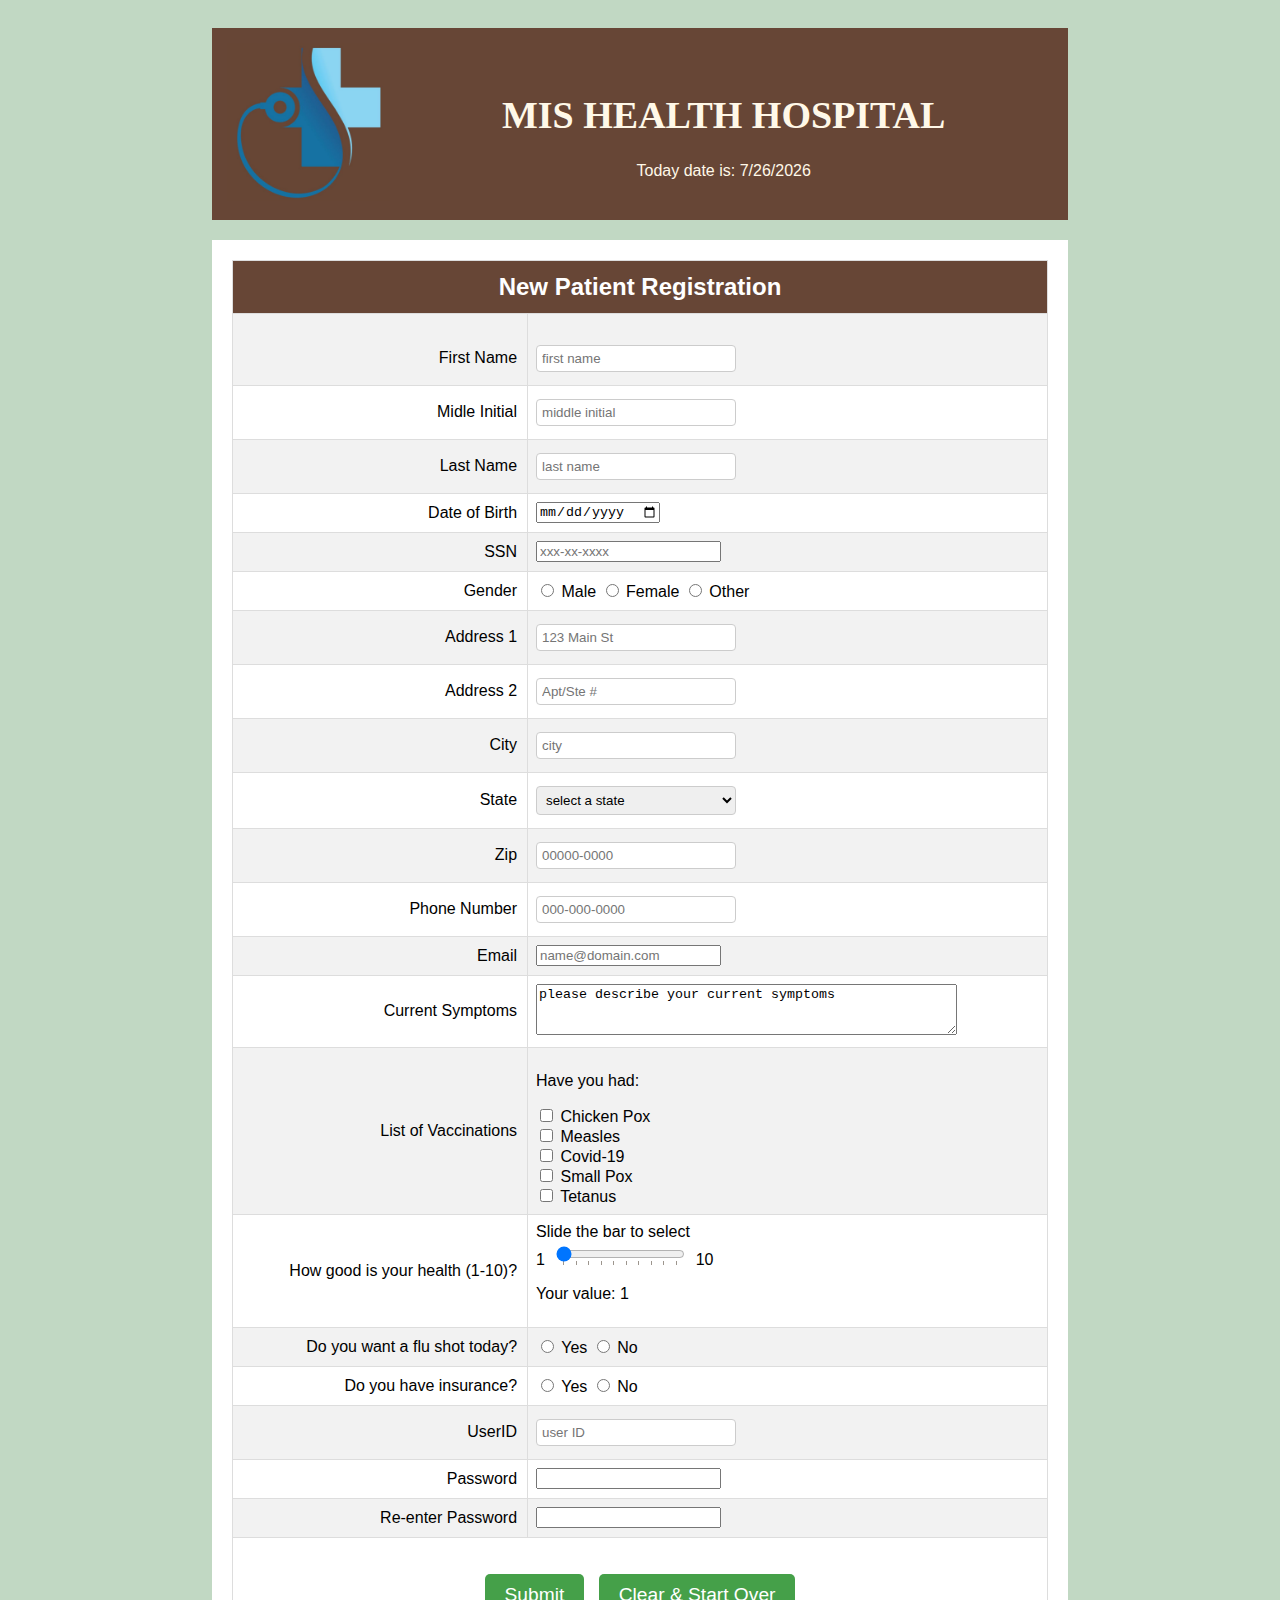
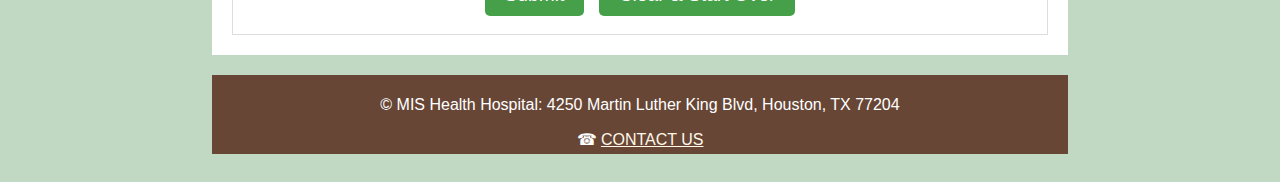
<file: Hw2/index.html>
<!--
Name: Thinh Nguyen
Name of file: index.html
Date created: 08/26/2024
Date last edited: 10/07/2024
Version: 9
Description: Assignment 2
-->
 <!doctype html>

<html lang="en">
    <head>
        <meta charset="utf-8">
        <title>MIS Health Hospital</title>
        <!-- Load external CSS -->
        <link rel="stylesheet" href="homework2.css">
    </head>

    <body>
         <!-- This is the  Banner section-->
          <div class="header"> 
              <table>         
               <tr>
                  <!-- Load image -->
                  <td style="width:20%"> <img src="logo.jpg" alt="MIS Medical Logo" > </td>
                  <td><h1>MIS HEALTH HOSPITAL</h1>
                     <!-- span to store dynamic date -->
                     <span id="today">Today date holder </span> </td>
               </tr>
              </table>            
         </div>

         <!-- This is the Registration section -->
         <div class="row">
            <div class="card">     
                  <!-- submit page will direct to thankyou page -->
                  <form action="homework2-thankyou.html">
                  <table class="form-table" id="myForm" >
                     <tr>
                        <th colspan="2">New Patient Registration</th>
                     </tr>      
                     </tr>      
                     <tr>
                        <td class="label-cell">
                           <br/>
                           <label for="FirstName">First Name</label>     
                        </td>
                        <td class="input-cell">
                           <br/>
                           <input type="text" 
                                 id="FirstName" 
                                 name="FirstName"
								 pattern="[A-Z^a-z-' ^~]{1,}"								 
                                 placeholder="first name" 
                                 required 
                                 maxlength="30"
								 title="Minimum 1 characters; only letters, &quot-&quot and ' allowed.">         
                        </td>
                     </tr>
                     <tr>
                        <td class="label-cell">
                           <label for="FirstName">Midle Initial</label>
                     </td>
                        <td class="input-cell">
                           <input type="text" 
                                 id="MidName" 
                                 name="MidName"
								 pattern="[A-Z^a-z ]{0,}"
                                 placeholder="middle initial"
								 title="Optional 1 letter, no numbers"
                                 maxlength="1">       
                        </td>
                     </tr>
                  
                  <tr>
                        <td class="label-cell">
                           <label for="LastName">Last Name</label>       
                        </td>
                        <td class="input-cell">
                           <input type="text" 
                                 id="LastName" 
                                 name="LastName"
								 pattern="[2-5A-Z^a-z-' ^~]{1,}"
                                 placeholder="last name" 
                                 required 
                                 maxlength="30"
								 title="Minimum 1 characters; only letters, spaces, &quot-&quot and ' allowed.">         
                        </td>
                     </tr>
                  <tr>
                        <td class="label-cell">
                           <label for="DOB">Date of Birth</label>       
                        </td>
                        <td class="input-cell">
                           <input type="date" 
                                 id="DOB" 
                                 name="DOB" 
                                 required> 
							<!--add validate DOB Here-->	 
                        </td>
                     </tr>
                  <tr>
                        <td class="label-cell">
                           <label for="SSN">SSN</label>       
                        </td>
                        <td class="input-cell">
                           <input type="password" 
                                 id="SSN" 
                                 name="SSN"  
                                 placeholder="xxx-xx-xxxx" 
                                 maxlength="11">       
                        </td>
                  </tr>
                  <tr>
                        <td class="label-cell">
                           <label>Gender</label>
                        </td>
                        <td>              
                              <input type="radio" id="genM" name="gender" value="M">
                              <label for="genM">Male</label>
                              <input type="radio" id="genFM" name="gender" value="F">
                              <label for="genFM">Female</label> 
                              <input type="radio" id="genO" name="gender" value="O">
                              <label for="genO">Other</label>		
                        </td>
                  </tr>
                  
                  <tr>
                        <td class="label-cell">
                           <label for="Address1">Address 1</label>
                        </td>
                        <td class="input-cell">
                           <input type="text" 
                                 id="Address1" 
                                 name="Address1" 
                                 placeholder="123 Main St" 
                                 required
								 minlength="2"		
                                 maxlength="30"
								 title="Minimum 2 characters">
                        </td>
                  </tr>     
                  <tr>
                        <td class="label-cell">
                           <label for="Address1">Address 2</label>
                        </td>
                        <td class="input-cell">
                           <input type="text" 
                                 id="Address2" 
                                 name="Address1" 
                                 placeholder="Apt/Ste #"                                   
                                 minlength="2"
								 maxlength="30">
                        </td>
                  </tr>  
                  <tr>
                        <td class="label-cell">
                           <label for="City">City</label>           
                        </td>
                        <td class="input-cell">
                           <input type="text" 
                                 id="City" 
                                 name="City" 
                                 placeholder="city" 
                                 required
                                 minlength="2"
								 maxlength="30"
								 title="Minimum 2 characters">                      
                        </td>
                  </tr>
                  <tr>
                        <td class="label-cell">
                              <label for="State">State</label>
                        </td>
                        <td class="input-cell">
                           <select id="State" name="State" required>
                              <option value="">select a state</option>
                              <option value="AL">Alabama</option>
                              <option value="AK">Alaska</option>
                              <option value="AZ">Arizona</option>
                              <option value="AR">Arkansas</option>
                              <option value="CA">California</option>
                              <option value="CO">Colorado</option>
                              <option value="CT">Connecticut</option>
                              <option value="DE">Delaware</option>
                              <option value="DC">District Of Columbia</option>
                              <option value="FL">Florida</option>
                              <option value="GA">Georgia</option>
                              <option value="HI">Hawaii</option>
                              <option value="ID">Idaho</option>
                              <option value="IL">Illinois</option>
                              <option value="IN">Indiana</option>
                              <option value="IA">Iowa</option>
                              <option value="KS">Kansas</option>
                              <option value="KY">Kentucky</option>
                              <option value="LA">Louisiana</option>
                              <option value="ME">Maine</option>
                              <option value="MD">Maryland</option>
                              <option value="MA">Massachusetts</option>
                              <option value="MI">Michigan</option>
                              <option value="MN">Minnesota</option>
                              <option value="MS">Mississippi</option>
                              <option value="MO">Missouri</option>
                              <option value="MT">Montana</option>
                              <option value="NE">Nebraska</option>
                              <option value="NV">Nevada</option>
                              <option value="NH">New Hampshire</option>
                              <option value="NJ">New Jersey</option>
                              <option value="NM">New Mexico</option>
                              <option value="NY">New York</option>
                              <option value="NC">North Carolina</option>
                              <option value="ND">North Dakota</option>
                              <option value="OH">Ohio</option>
                              <option value="OK">Oklahoma</option>
                              <option value="OR">Oregon</option>
                              <option value="PA">Pennsylvania</option>
                              <option value="RI">Rhode Island</option>
                              <option value="SC">South Carolina</option>
                              <option value="SD">South Dakota</option>
                              <option value="TN">Tennessee</option>
                              <option value="TX">Texas</option>
                              <option value="UT">Utah</option>
                              <option value="VT">Vermont</option>
                              <option value="VA">Virginia</option>
                              <option value="WA">Washington</option>
                              <option value="WV">West Virginia</option>
                              <option value="WI">Wisconsin</option>
                              <option value="WY">Wyoming</option>
                           </select>
                        </td>
                     </tr>
                     <tr>
                        <td class="label-cell">
                           <label for="Zip">Zip</label>
                        </td>
                        <td class="input-cell">
                           <input type="text" 
                                 id="Zip" 
                                 name="Zip" 
                                 placeholder="00000-0000" 
                                 pattern="\d{5,5}(-\d{4,4})?" 
                                 required 
                                 maxlength="10"
								 title="Minimum 5 characters; only number and &quot-&quot allowed.">
								 <!--test zip-->
                        </td>
                     </tr> 
                     <tr>
                        <td class="label-cell">
                           <label for="Phone">Phone Number</label>
                        </td>
                        <td class="input-cell">
                           <input type="text" 
                                 id="Phone" 
                                 name="Phone" 
                                 placeholder="000-000-0000" 
                                 maxlength="13"
								 pattern="[0-9]{3}-[0-9]{3}-[0-9]{4}">
                        </td>
                     </tr>
                     <tr>
                        <td class="label-cell">
                           <label for="Email">Email</label>
                        </td>
                        <td class="input-cell">
                           <input type="email" 
                                 id="Email" 
                                 name="Email" 
                                 placeholder="name@domain.com" 
                                 required
                                 maxlength="50"
								 pattern="[a-z0-9._%+\-]+@[a-z0-9.\-]+\.[a-z]{2,}$">			
                        </td>
                     </tr>
                  <tr>
                        <td class="label-cell">
                           <label for="Symptom">Current Symptoms</label>
                        </td>
                        <td class="input-cell">          	
                        <textarea id="Symptom" 
                                 name="Symptom" 
                                 rows="3" 
                                 cols="50" 
                                 required>please describe your current symptoms
                        </textarea>			
                        </td>
                     </tr>

                  <tr>
                        <td class="label-cell">
                           <label>List of Vaccinations </label>
                        </td>
                        <td class="input-cell">    
                           <p>Have you had:</p>      	
                           <input type="checkbox" id="vaccine1" name="vaccine1" value="1">
                           <label for="vaccine1"> Chicken Pox</label><br>
                           <input type="checkbox" id="vaccine2" name="vaccine2" value="1">
                           <label for="vaccine2"> Measles</label><br>
                           <input type="checkbox" id="vaccine3" name="vaccine3" value="1">
                           <label for="vaccine3"> Covid-19</label><br>
                           <input type="checkbox" id="vaccine4" name="vaccine4" value="1">
                           <label for="vaccine4"> Small Pox</label><br>
                           <input type="checkbox" id="vaccine5" name="vaccine5" value="1">
                           <label for="vaccine5"> Tetanus</label>			
                        </td>
                  </tr>
                  
                  <tr>
                        <td class="label-cell">
                           <label>How good is your health (1-10)?</label>
                        </td>
                        <td class="input-cell">  Slide the bar to select<br/>
                            1 &nbsp;<input type="range" 
                                    min="1" 
                                    max="10" 
                                    value="1"                      
                                    id="healthBar"
									list="increments">&nbsp; 10
							<p>Your value: <span id="healthBarVal"></span></p>
							<datalist id="increments">
							<option value="1"></option>
							<option value="2"></option>
							<option value="3"></option>
							<option value="4"></option>
							<option value="5"></option>
							<option value="6"></option>
							<option value="7"></option>
							<option value="8"></option>
							<option value="9"></option>
							<option value="10"></option>
                    
                </datalist>
							
							
                        </td>
                  </tr>
				  
                  <tr>
                        <td class="label-cell">
                           <label>Do you want a flu shot today?</label>
                        </td>
                        <td>              
                              <input type="radio" id="shotY" name="flushot" value="1">
                              <label for="shotY">Yes</label> 
                              <input type="radio" id="shotN" name="flushot" value="0">
                              <label for="shotN">No</label><br>                                		
                        </td>
                  </tr>
                  <tr>
                        <td class="label-cell">
                           <label>Do you have insurance?</label>
                        </td>
                        <td>              
                              <input type="radio" id="insuranceY" name="insurance" value="1">
                              <label for="insuranceY">Yes</label> 
                              <input type="radio" id="insuranceN" name="insurance" value="0">
                              <label for="insuranceN">No</label><br>                                		
                        </td>
                  </tr>


                  <tr>
                        <td class="label-cell">
                           <label for="userID">UserID</label>
                        </td>
                        <td class="input-cell">
                           <input type="text" 
                                 id="userID" 
                                 name="userID" 
                                 placeholder="user ID" 
                                 required
								 minlength="5"		
                                 maxlength="30"
								 pattern="[A-Za-z]+[A-Za-z0-9-_]{5,}"
								 title="Minumum 5 characters; no spaces or 'special' characters.">
                        </td>
                  </tr>     
                  <tr>
                        <td class="label-cell">
                           <label for="pwd">Password</label>
                        </td>
                        <td class="input-cell">
                           <input type="password" 
                                 id="pwd" 
                                 name="pwd" 
                                 required
								 pattern="(?=.*\d)(?=.*[a-z])(?=.*[A-Z]).{8,}" 
								 title="Password must contain at least one number and one uppercase and lowercase letter, and at least 8 or more characters"
								 minlength="8"
								 maxlength="30">
                        </td>
                  </tr>     
                  <tr>
                        <td class="label-cell">
                           <label for="rePwd">Re-enter Password</label>
                        </td>
                        <td class="input-cell">
                           <input type="password" 
                                 id="rePwd" 
                                 name="rePwd" 
                                 required
								 pattern="(?=.*\d)(?=.*[a-z])(?=.*[A-Z]).{8,}" 
								 title="Password must contain at least one number and one uppercase and lowercase letter, and at least 8 or more characters">
                        </td>
                     </tr>     
                  
                     <tr>        
                        <td colspan="2" class="submit-cell">
                           <br/>
                           <input type="submit" value="Submit">
                           <input type="reset"  value="Clear & Start Over">
                        </td>
                     </tr>
                  </table>
               </form>
               
         </div>
         </div>
         
         <!-- Footer section -->
         <div class="footer">            
               <p> &copy; MIS Health Hospital: 4250 Martin Luther King Blvd, Houston, TX 77204 </p>
               &#9742; <a href="2-about.html">CONTACT US </a>
         </div>
       
        
         <!-- Load external JavaScript -->
         <script src="homework2.js"></script>     
    </body>
<!-- End of file: homework2.html -->
</html>
</file>
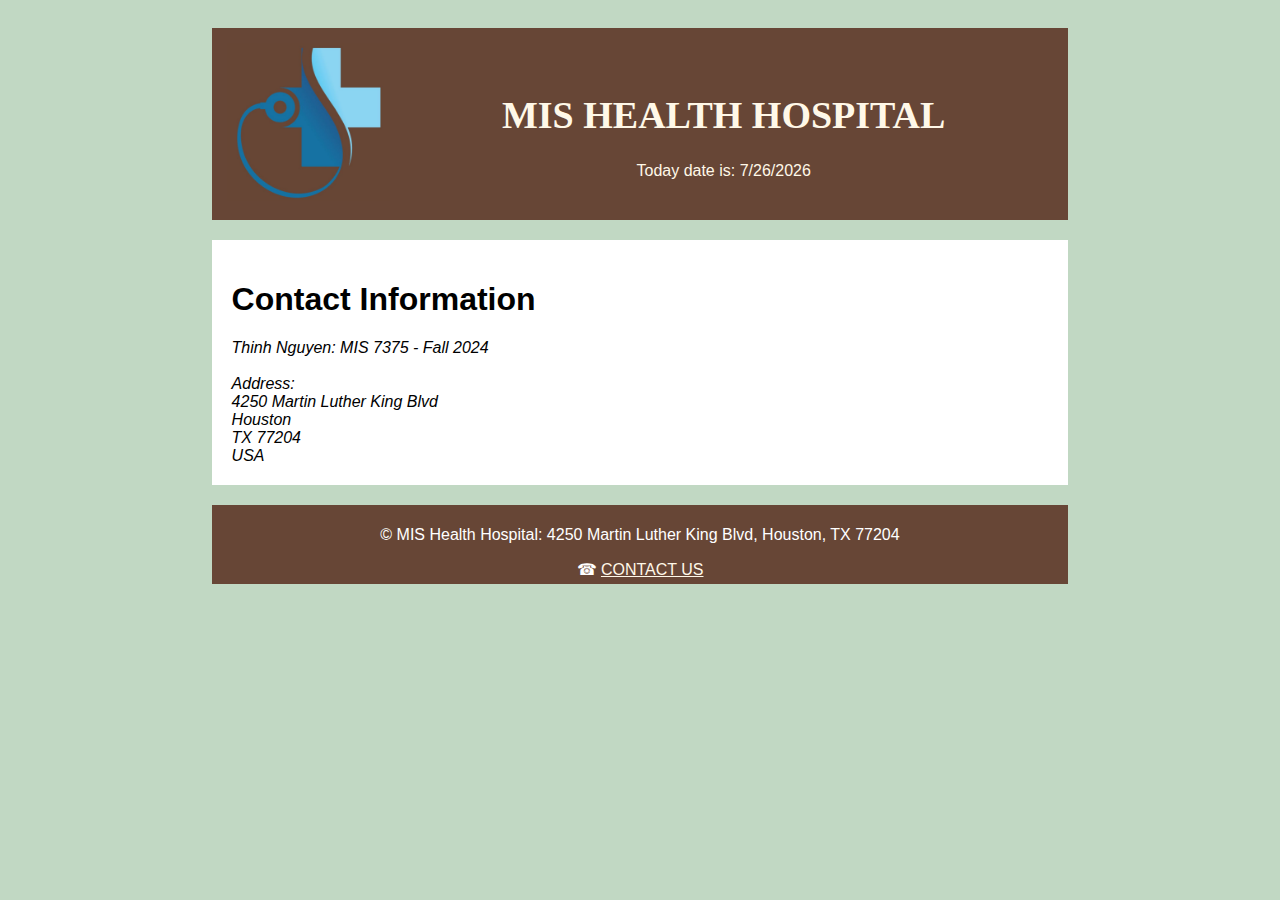
<file: Hw2/homework2-about.html>
<!--
Name: Thinh Nguyen
Name of file: homework2-about.html
Date created: 09/10/2024
Date last edited: 09/16/2024
Description: Assignment 2
-->
 <!doctype html>

<html lang="en">
    <head>
        <meta charset="utf-8">
        <title>About-MIS Health Hospital</title>
        <link rel="stylesheet" href="homework2.css">
    </head>

    <body>
        <div class="header">
			<table>         
               <tr>
                  <td style="width:20%"> <img src="logo.jpg" alt="MIS Medical Logo" > </td>
                  <td><h1>MIS HEALTH HOSPITAL</h1> 
                     <span id="today">Today Date goes here </span> </td>
               </tr>
             </table>  				
		</div>

		<div class="row">
    		<div class="card">
				<h1>Contact Information</h1>
				<address>
					Thinh Nguyen: MIS 7375 - Fall 2024<br/> 
					<br/>
					Address:<br/>		
					4250 Martin Luther King Blvd <br/> Houston <br/> TX 77204 <br/>		
					USA
				</address> 
    		</div>
		</div>
		<div class="footer">
  			 <p> &copy; MIS Health Hospital: 4250 Martin Luther King Blvd, Houston, TX 77204 </p>
               &#9742; <a href="homework1-about.html">CONTACT US </a>
		</div>
       
        
        <!-- Load external JavaScript -->
        <script src="homework2.js"></script>
	</body>
</html>
</file>
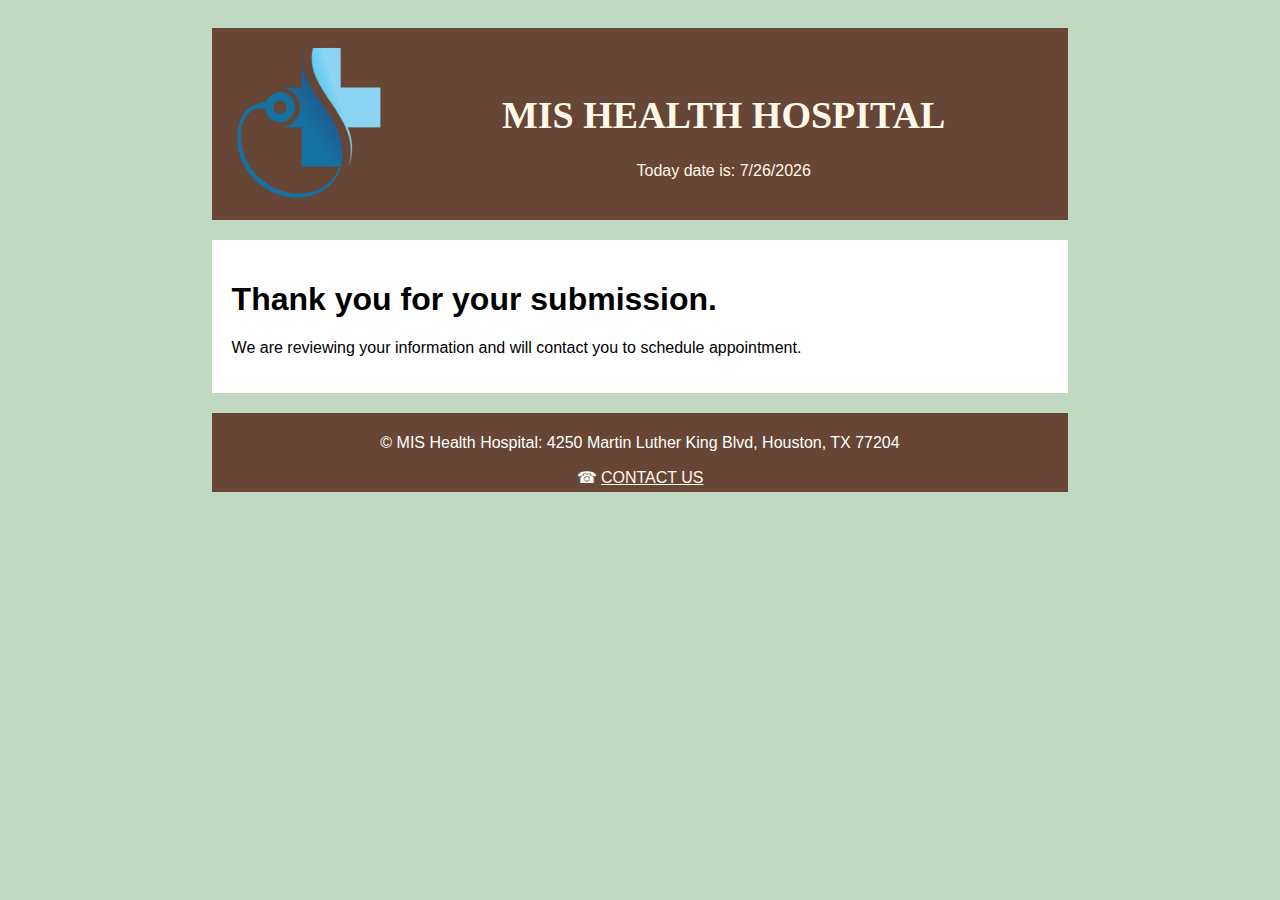
<file: Hw2/homework2-thankyou.html>
<!--
Name: Thinh Nguyen
Name of file: homework2-thankyou.html
Date created: 09/10/2024
Date last edited: 09/16/2024
Description: Assignment 2
-->
 <!doctype html>

<html lang="en">
    <head>
        <meta charset="utf-8">
        <title>MIS Health Hospital- Thank you page</title>
        <link rel="stylesheet" href="homework2.css">
    </head>

    <body>
        <div class="header">
			<table>         
               <tr>
                  <td style="width:20%"> <img src="logo.jpg" alt="MIS Medical Logo" > </td>
                  <td><h1>MIS HEALTH HOSPITAL</h1> 
                     <span id="today">Today Date goes here </span> </td>
               </tr>
             </table> 				
		</div>

		<div class="row">
    		<div class="card">
				<h1>Thank you for your submission. </h1>
				<p> We are reviewing your information and will contact you to schedule appointment.</p>
    		</div>
		</div>
		<div class="footer">
  			 <p> &copy; MIS Health Hospital: 4250 Martin Luther King Blvd, Houston, TX 77204 </p>
               &#9742; <a href="homework1-about.html">CONTACT US </a>
		</div>
		<!-- Load external JavaScript -->
        <script src="homework2.js"></script>
	</body>
</html>
</file>
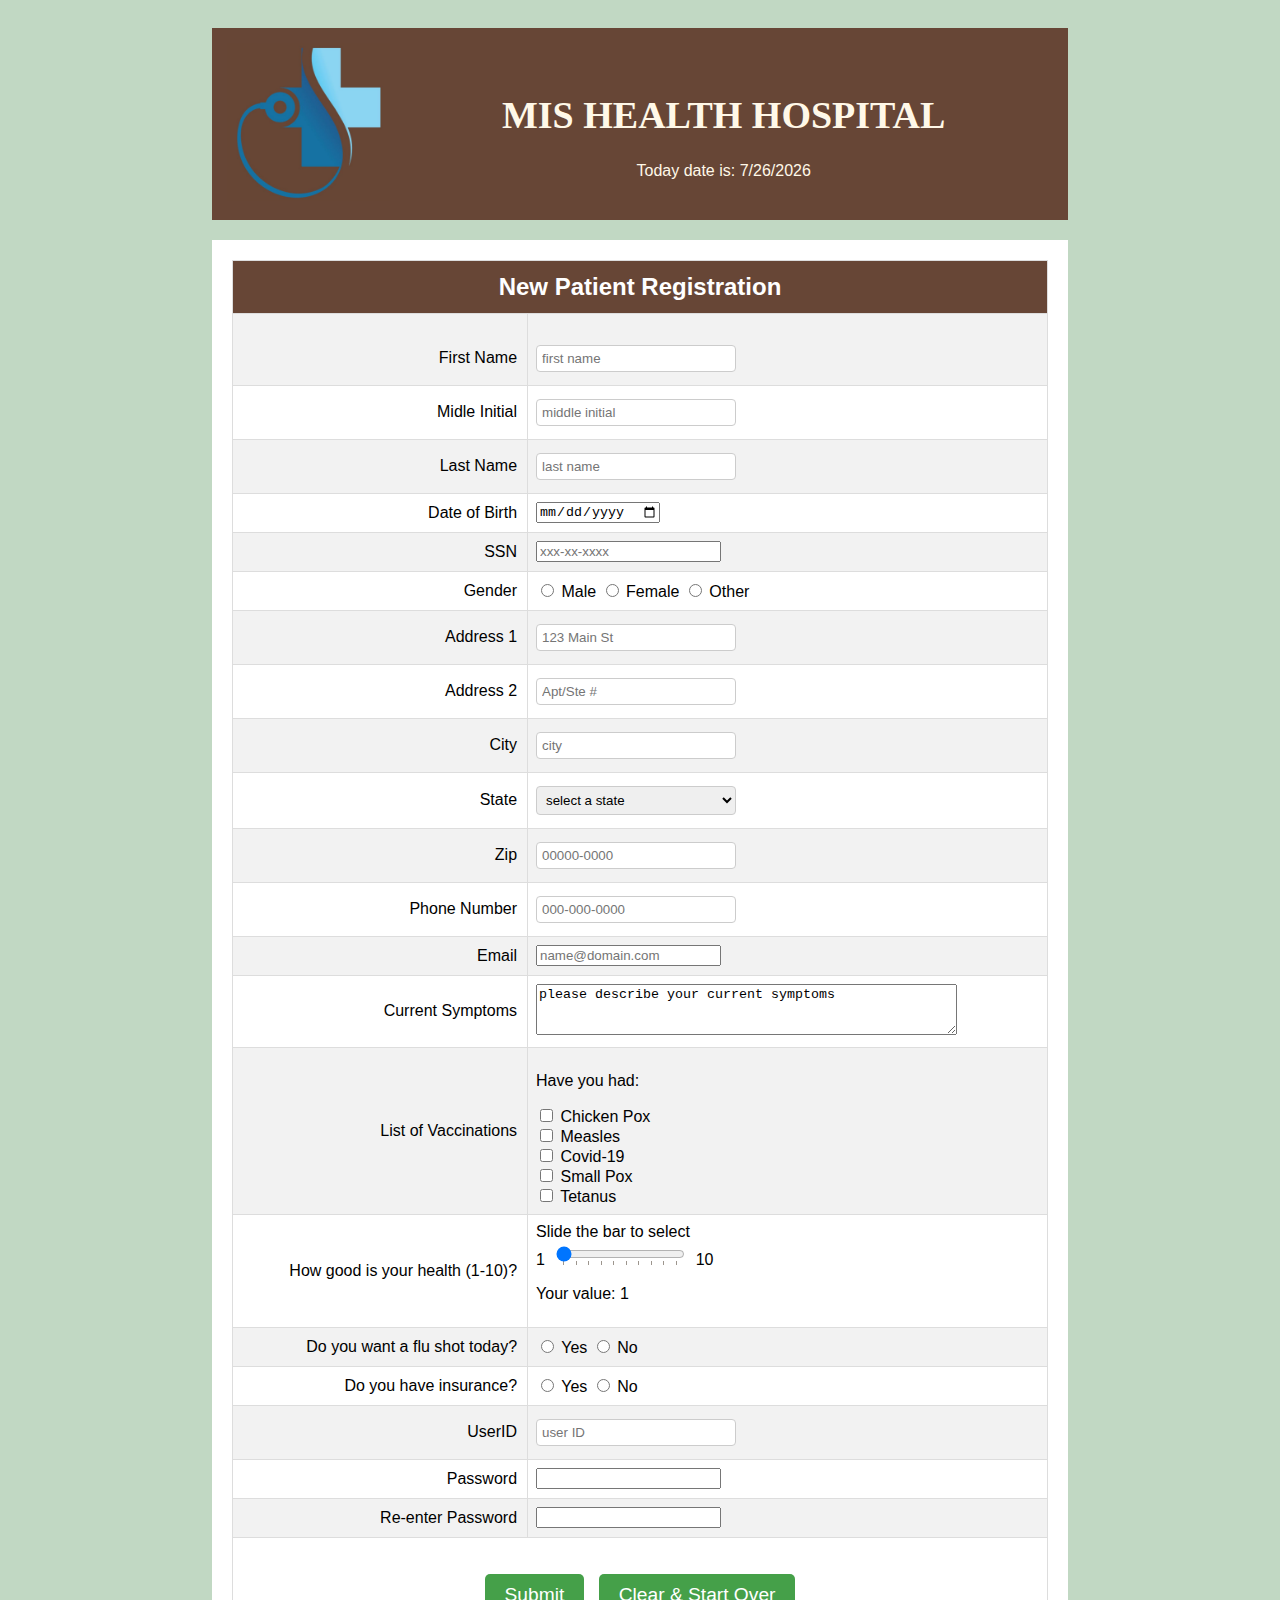
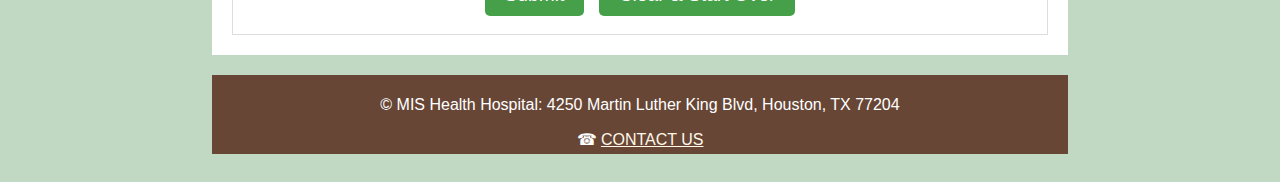
<file: Hw2/homework2.html>
<!--
Name: Thinh Nguyen
Name of file: homework2.html
Date created: 08/26/2024
Date last edited: 10/07/2024
Version: 9
Description: Assignment 2
-->
 <!doctype html>

<html lang="en">
    <head>
        <meta charset="utf-8">
        <title>MIS Health Hospital</title>
        <!-- Load external CSS -->
        <link rel="stylesheet" href="homework2.css">
    </head>

    <body>
         <!-- This is the  Banner section-->
          <div class="header"> 
              <table>         
               <tr>
                  <!-- Load image -->
                  <td style="width:20%"> <img src="logo.jpg" alt="MIS Medical Logo" > </td>
                  <td><h1>MIS HEALTH HOSPITAL</h1>
                     <!-- span to store dynamic date -->
                     <span id="today">Today date holder </span> </td>
               </tr>
              </table>            
         </div>

         <!-- This is the Registration section -->
         <div class="row">
            <div class="card">     
                  <!-- submit page will direct to thankyou page -->
                  <form action="homework2-thankyou.html">
                  <table class="form-table" id="myForm" >
                     <tr>
                        <th colspan="2">New Patient Registration</th>
                     </tr>      
                     </tr>      
                     <tr>
                        <td class="label-cell">
                           <br/>
                           <label for="FirstName">First Name</label>     
                        </td>
                        <td class="input-cell">
                           <br/>
                           <input type="text" 
                                 id="FirstName" 
                                 name="FirstName"
								 pattern="[A-Z^a-z-' ^~]{1,}"								 
                                 placeholder="first name" 
                                 required 
                                 maxlength="30"
								 title="Minimum 1 characters; only letters, &quot-&quot and ' allowed.">         
                        </td>
                     </tr>
                     <tr>
                        <td class="label-cell">
                           <label for="FirstName">Midle Initial</label>
                     </td>
                        <td class="input-cell">
                           <input type="text" 
                                 id="MidName" 
                                 name="MidName"
								 pattern="[A-Z^a-z ]{0,}"
                                 placeholder="middle initial"
								 title="Optional 1 letter, no numbers"
                                 maxlength="1">       
                        </td>
                     </tr>
                  
                  <tr>
                        <td class="label-cell">
                           <label for="LastName">Last Name</label>       
                        </td>
                        <td class="input-cell">
                           <input type="text" 
                                 id="LastName" 
                                 name="LastName"
								 pattern="[2-5A-Z^a-z-' ^~]{1,}"
                                 placeholder="last name" 
                                 required 
                                 maxlength="30"
								 title="Minimum 1 characters; only letters, spaces, &quot-&quot and ' allowed.">         
                        </td>
                     </tr>
                  <tr>
                        <td class="label-cell">
                           <label for="DOB">Date of Birth</label>       
                        </td>
                        <td class="input-cell">
                           <input type="date" 
                                 id="DOB" 
                                 name="DOB" 
                                 required> 
							<!--add validate DOB Here-->	 
                        </td>
                     </tr>
                  <tr>
                        <td class="label-cell">
                           <label for="SSN">SSN</label>       
                        </td>
                        <td class="input-cell">
                           <input type="password" 
                                 id="SSN" 
                                 name="SSN"  
                                 placeholder="xxx-xx-xxxx" 
                                 maxlength="11">       
                        </td>
                  </tr>
                  <tr>
                        <td class="label-cell">
                           <label>Gender</label>
                        </td>
                        <td>              
                              <input type="radio" id="genM" name="gender" value="M">
                              <label for="genM">Male</label>
                              <input type="radio" id="genFM" name="gender" value="F">
                              <label for="genFM">Female</label> 
                              <input type="radio" id="genO" name="gender" value="O">
                              <label for="genO">Other</label>		
                        </td>
                  </tr>
                  
                  <tr>
                        <td class="label-cell">
                           <label for="Address1">Address 1</label>
                        </td>
                        <td class="input-cell">
                           <input type="text" 
                                 id="Address1" 
                                 name="Address1" 
                                 placeholder="123 Main St" 
                                 required
								 minlength="2"		
                                 maxlength="30"
								 title="Minimum 2 characters">
                        </td>
                  </tr>     
                  <tr>
                        <td class="label-cell">
                           <label for="Address1">Address 2</label>
                        </td>
                        <td class="input-cell">
                           <input type="text" 
                                 id="Address2" 
                                 name="Address1" 
                                 placeholder="Apt/Ste #"                                   
                                 minlength="2"
								 maxlength="30">
                        </td>
                  </tr>  
                  <tr>
                        <td class="label-cell">
                           <label for="City">City</label>           
                        </td>
                        <td class="input-cell">
                           <input type="text" 
                                 id="City" 
                                 name="City" 
                                 placeholder="city" 
                                 required
                                 minlength="2"
								 maxlength="30"
								 title="Minimum 2 characters">                      
                        </td>
                  </tr>
                  <tr>
                        <td class="label-cell">
                              <label for="State">State</label>
                        </td>
                        <td class="input-cell">
                           <select id="State" name="State" required>
                              <option value="">select a state</option>
                              <option value="AL">Alabama</option>
                              <option value="AK">Alaska</option>
                              <option value="AZ">Arizona</option>
                              <option value="AR">Arkansas</option>
                              <option value="CA">California</option>
                              <option value="CO">Colorado</option>
                              <option value="CT">Connecticut</option>
                              <option value="DE">Delaware</option>
                              <option value="DC">District Of Columbia</option>
                              <option value="FL">Florida</option>
                              <option value="GA">Georgia</option>
                              <option value="HI">Hawaii</option>
                              <option value="ID">Idaho</option>
                              <option value="IL">Illinois</option>
                              <option value="IN">Indiana</option>
                              <option value="IA">Iowa</option>
                              <option value="KS">Kansas</option>
                              <option value="KY">Kentucky</option>
                              <option value="LA">Louisiana</option>
                              <option value="ME">Maine</option>
                              <option value="MD">Maryland</option>
                              <option value="MA">Massachusetts</option>
                              <option value="MI">Michigan</option>
                              <option value="MN">Minnesota</option>
                              <option value="MS">Mississippi</option>
                              <option value="MO">Missouri</option>
                              <option value="MT">Montana</option>
                              <option value="NE">Nebraska</option>
                              <option value="NV">Nevada</option>
                              <option value="NH">New Hampshire</option>
                              <option value="NJ">New Jersey</option>
                              <option value="NM">New Mexico</option>
                              <option value="NY">New York</option>
                              <option value="NC">North Carolina</option>
                              <option value="ND">North Dakota</option>
                              <option value="OH">Ohio</option>
                              <option value="OK">Oklahoma</option>
                              <option value="OR">Oregon</option>
                              <option value="PA">Pennsylvania</option>
                              <option value="RI">Rhode Island</option>
                              <option value="SC">South Carolina</option>
                              <option value="SD">South Dakota</option>
                              <option value="TN">Tennessee</option>
                              <option value="TX">Texas</option>
                              <option value="UT">Utah</option>
                              <option value="VT">Vermont</option>
                              <option value="VA">Virginia</option>
                              <option value="WA">Washington</option>
                              <option value="WV">West Virginia</option>
                              <option value="WI">Wisconsin</option>
                              <option value="WY">Wyoming</option>
                           </select>
                        </td>
                     </tr>
                     <tr>
                        <td class="label-cell">
                           <label for="Zip">Zip</label>
                        </td>
                        <td class="input-cell">
                           <input type="text" 
                                 id="Zip" 
                                 name="Zip" 
                                 placeholder="00000-0000" 
                                 pattern="\d{5,5}(-\d{4,4})?" 
                                 required 
                                 maxlength="10"
								 title="Minimum 5 characters; only number and &quot-&quot allowed.">
								 <!--test zip-->
                        </td>
                     </tr> 
                     <tr>
                        <td class="label-cell">
                           <label for="Phone">Phone Number</label>
                        </td>
                        <td class="input-cell">
                           <input type="text" 
                                 id="Phone" 
                                 name="Phone" 
                                 placeholder="000-000-0000" 
                                 maxlength="13"
								 pattern="[0-9]{3}-[0-9]{3}-[0-9]{4}">
                        </td>
                     </tr>
                     <tr>
                        <td class="label-cell">
                           <label for="Email">Email</label>
                        </td>
                        <td class="input-cell">
                           <input type="email" 
                                 id="Email" 
                                 name="Email" 
                                 placeholder="name@domain.com" 
                                 required
                                 maxlength="50"
								 pattern="[a-z0-9._%+\-]+@[a-z0-9.\-]+\.[a-z]{2,}$">			
                        </td>
                     </tr>
                  <tr>
                        <td class="label-cell">
                           <label for="Symptom">Current Symptoms</label>
                        </td>
                        <td class="input-cell">          	
                        <textarea id="Symptom" 
                                 name="Symptom" 
                                 rows="3" 
                                 cols="50" 
                                 required>please describe your current symptoms
                        </textarea>			
                        </td>
                     </tr>

                  <tr>
                        <td class="label-cell">
                           <label>List of Vaccinations </label>
                        </td>
                        <td class="input-cell">    
                           <p>Have you had:</p>      	
                           <input type="checkbox" id="vaccine1" name="vaccine1" value="1">
                           <label for="vaccine1"> Chicken Pox</label><br>
                           <input type="checkbox" id="vaccine2" name="vaccine2" value="1">
                           <label for="vaccine2"> Measles</label><br>
                           <input type="checkbox" id="vaccine3" name="vaccine3" value="1">
                           <label for="vaccine3"> Covid-19</label><br>
                           <input type="checkbox" id="vaccine4" name="vaccine4" value="1">
                           <label for="vaccine4"> Small Pox</label><br>
                           <input type="checkbox" id="vaccine5" name="vaccine5" value="1">
                           <label for="vaccine5"> Tetanus</label>			
                        </td>
                  </tr>
                  
                  <tr>
                        <td class="label-cell">
                           <label>How good is your health (1-10)?</label>
                        </td>
                        <td class="input-cell">  Slide the bar to select<br/>
                            1 &nbsp;<input type="range" 
                                    min="1" 
                                    max="10" 
                                    value="1"                      
                                    id="healthBar"
									list="increments">&nbsp; 10
							<p>Your value: <span id="healthBarVal"></span></p>
							<datalist id="increments">
							<option value="1"></option>
							<option value="2"></option>
							<option value="3"></option>
							<option value="4"></option>
							<option value="5"></option>
							<option value="6"></option>
							<option value="7"></option>
							<option value="8"></option>
							<option value="9"></option>
							<option value="10"></option>
                    
                </datalist>
							
							
                        </td>
                  </tr>
				  
                  <tr>
                        <td class="label-cell">
                           <label>Do you want a flu shot today?</label>
                        </td>
                        <td>              
                              <input type="radio" id="shotY" name="flushot" value="1">
                              <label for="shotY">Yes</label> 
                              <input type="radio" id="shotN" name="flushot" value="0">
                              <label for="shotN">No</label><br>                                		
                        </td>
                  </tr>
                  <tr>
                        <td class="label-cell">
                           <label>Do you have insurance?</label>
                        </td>
                        <td>              
                              <input type="radio" id="insuranceY" name="insurance" value="1">
                              <label for="insuranceY">Yes</label> 
                              <input type="radio" id="insuranceN" name="insurance" value="0">
                              <label for="insuranceN">No</label><br>                                		
                        </td>
                  </tr>


                  <tr>
                        <td class="label-cell">
                           <label for="userID">UserID</label>
                        </td>
                        <td class="input-cell">
                           <input type="text" 
                                 id="userID" 
                                 name="userID" 
                                 placeholder="user ID" 
                                 required
								 minlength="5"		
                                 maxlength="30"
								 pattern="[A-Za-z]+[A-Za-z0-9-_]{5,}"
								 title="Minumum 5 characters; no spaces or 'special' characters.">
                        </td>
                  </tr>     
                  <tr>
                        <td class="label-cell">
                           <label for="pwd">Password</label>
                        </td>
                        <td class="input-cell">
                           <input type="password" 
                                 id="pwd" 
                                 name="pwd" 
                                 required
								 pattern="(?=.*\d)(?=.*[a-z])(?=.*[A-Z]).{8,}" 
								 title="Password must contain at least one number and one uppercase and lowercase letter, and at least 8 or more characters"
								 minlength="8"
								 maxlength="30">
                        </td>
                  </tr>     
                  <tr>
                        <td class="label-cell">
                           <label for="rePwd">Re-enter Password</label>
                        </td>
                        <td class="input-cell">
                           <input type="password" 
                                 id="rePwd" 
                                 name="rePwd" 
                                 required
								 pattern="(?=.*\d)(?=.*[a-z])(?=.*[A-Z]).{8,}" 
								 title="Password must contain at least one number and one uppercase and lowercase letter, and at least 8 or more characters">
                        </td>
                     </tr>     
                  
                     <tr>        
                        <td colspan="2" class="submit-cell">
                           <br/>
                           <input type="submit" value="Submit">
                           <input type="reset"  value="Clear & Start Over">
                        </td>
                     </tr>
                  </table>
               </form>
               
         </div>
         </div>
         
         <!-- Footer section -->
         <div class="footer">            
               <p> &copy; MIS Health Hospital: 4250 Martin Luther King Blvd, Houston, TX 77204 </p>
               &#9742; <a href="2-about.html">CONTACT US </a>
         </div>
       
        
         <!-- Load external JavaScript -->
         <script src="homework2.js"></script>     
    </body>
<!-- End of file: homework2.html -->
</html>
</file>
<file: Hw2/homework2.css>
/*
    Name: Thinh Nguyen
    Name of file: homework2.css
    Date created: 08/26/2024
    Date last edited: 10/07/2024
    Version: 6
    Description: Assignment 2 stylesheet
*/

/* Resize image*/
img {
  width: 100%;  
}

* {
  box-sizing: border-box;
}

body {
  font-family: Arial;
  padding: 20px;
  background: #C1D8C3;
}


/* Banner section */
.header {
  padding: 12px;  
  text-align: center; 
  background: #674636;
  color: #FFF8E8;  
  width:70%;
  margin-left:auto;
  margin-right:auto;   
}
/* use another font for Banner */
.header h1 {
  font-size: 38px;
  font-family: Verdana;
}

.card {
  background-color:white;
  padding: 20px;
  margin-top: 20px;
  margin-left:auto;
  margin-right:auto;
  width:70%;   
}

/* Footer section */
.footer {
  padding: 5px;
  text-align: center;
  background: #674636;
  margin-top: 20px;
  color:white;
  width:70%;  
  margin-left:auto;
  margin-right:auto; 
}


/*Table design */
#myForm .label-cell {
    text-align: right;
    padding: 10px;
}

#myForm .submit-cell {    
    text-align: center;    
}

#myForm {
  font-family: Arial, Helvetica, sans-serif;
  border-collapse: collapse;
  width: 100%;
}

#myForm td, #myForm th {
  border: 1px solid #ddd;
  padding: 8px;
}

/*alternate color row */
#myForm tr:nth-child(even){background-color: #f2f2f2;}

#myForm tr:hover {background-color: #C1D8C3;}

#myForm th {
  padding-top: 12px;
  padding-bottom: 12px;
  font-size: 1.5em;
  background-color: #674636;
  color: white;
}

input[type="text"], select {
    width: 200px;
    padding: 5px;
    margin: 5px 0;
    border: 1px solid #ccc;
    border-radius: 4px;
}

/* Button */
input[type="submit"], input[type="reset"] {
    padding: 10px 20px;
    margin: 10px 5px;
    background-color: #45a049;
    color: white;
    border: none;
    border-radius: 5px;
    cursor: pointer;
    font-size: 1.2em;
}
input[type="submit"]:hover, input[type="reset"]:hover {
    background-color: #674636; 
}


/* Unvisited link */
a:link {
  color: #FFF8E8;
}

/* Visited link */
a:visited {
  color: #bdda81;
}

/* Mouse over link */
a:hover {
  color: #AAB396;
}

/* Selected link */
a:active {
  color: #F7EED3;
}
</file>
